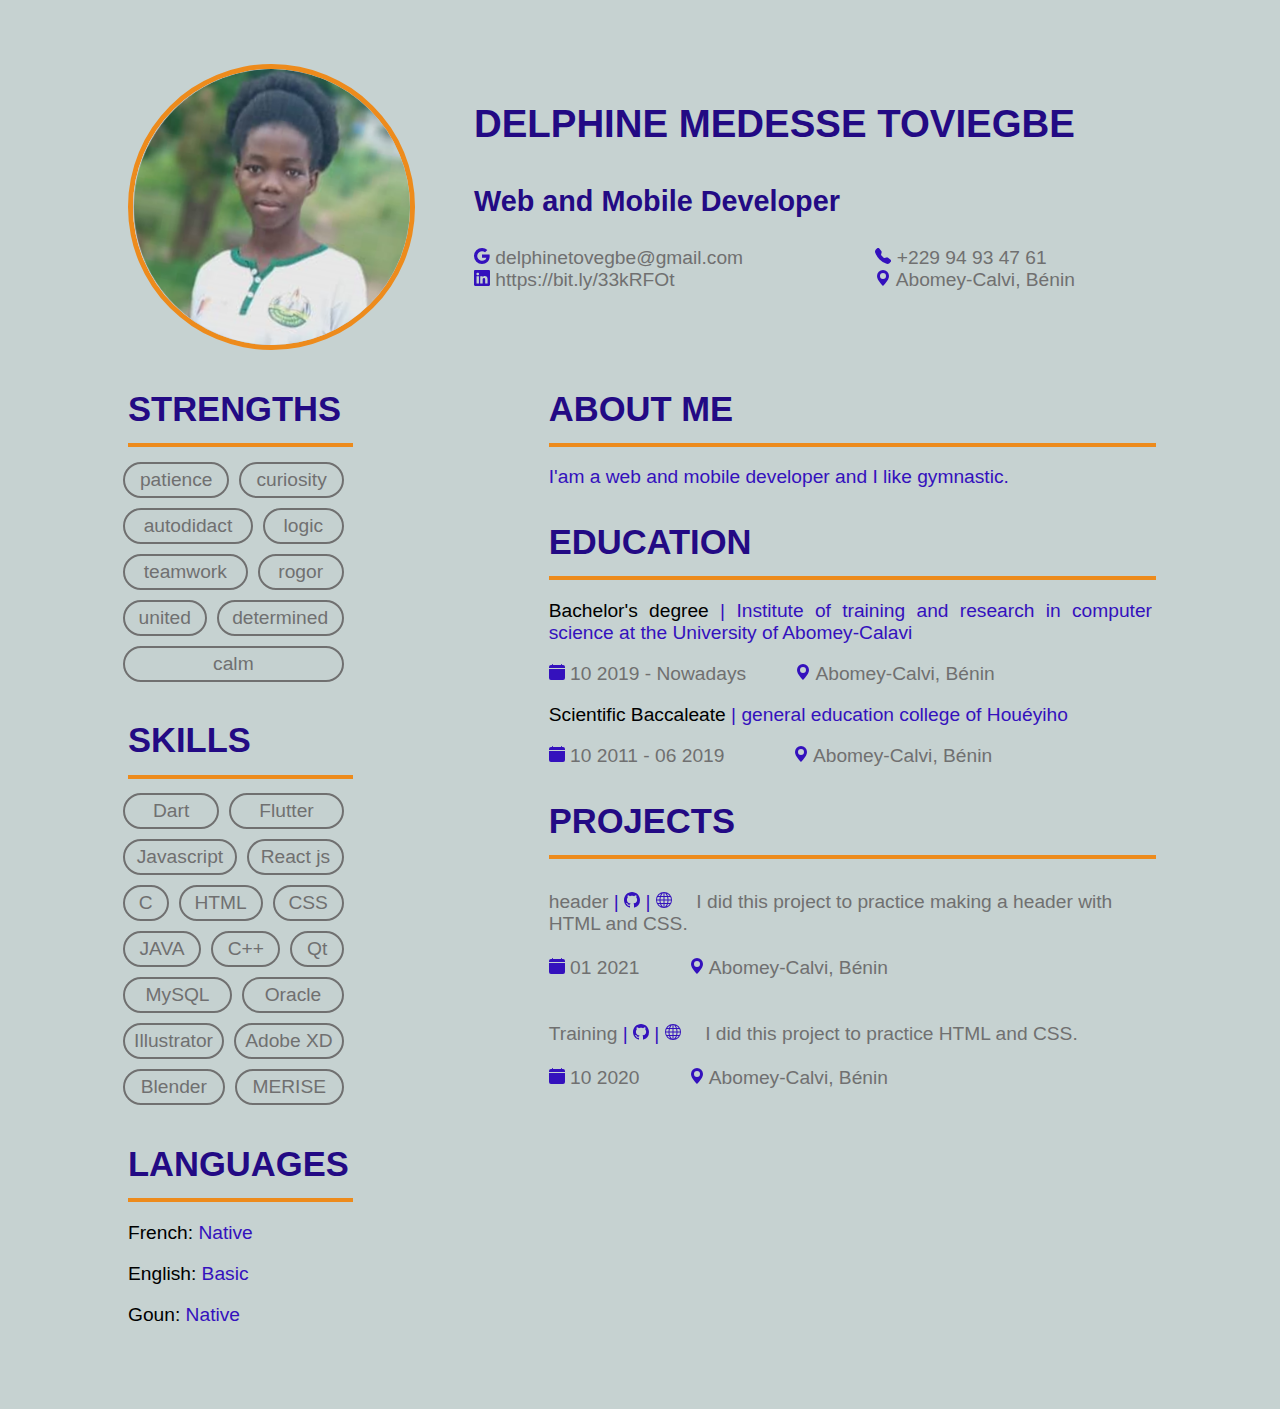
<file: index.html>
<!DOCTYPE html>
<html>
	<head>
		<title>Delphine CV</title>
		<meta charset="utf-8">
		<link rel="stylesheet" type="text/css" href="cv.css">
	</head>
	<body>
		<header>
			<nav>
				<div id="photo">
					<img src="phiphi1.png" alt="photo">
				</div>
				<div>
					<p class="center" id="nom">DELPHINE MEDESSE TOVIEGBE</p>
					<p class="center" id="fonction">Web and Mobile Developer</p>
					<div id="flex1">
						<div class="center">
							<svg xmlns="http://www.w3.org/2000/svg" width="16" height="16" fill="currentColor" class="bi bi-google" viewBox="0 0 16 16">
  							<path d="M15.545 6.558a9.42 9.42 0 0 1 .139 1.626c0 2.434-.87 4.492-2.384 5.885h.002C11.978 15.292 10.158 16 8 16A8 8 0 1 1 8 0a7.689 7.689 0 0 1 5.352 2.082l-2.284 2.284A4.347 4.347 0 0 0 8 3.166c-2.087 0-3.86 1.408-4.492 3.304a4.792 4.792 0 0 0 0 3.063h.003c.635 1.893 2.405 3.301 4.492 3.301 1.078 0 2.004-.276 2.722-.764h-.003a3.702 3.702 0 0 0 1.599-2.431H8v-3.08h7.545z"/>
							</svg>
							<a href="#">delphinetovegbe@gmail.com</a><br>
							<svg xmlns="http://www.w3.org/2000/svg" width="16" height="16" fill="currentColor" class="bi bi-linkedin" viewBox="0 0 16 16">
  							<path d="M0 1.146C0 .513.526 0 1.175 0h13.65C15.474 0 16 .513 16 1.146v13.708c0 .633-.526 1.146-1.175 1.146H1.175C.526 16 0 15.487 0 14.854V1.146zm4.943 12.248V6.169H2.542v7.225h2.401zm-1.2-8.212c.837 0 1.358-.554 1.358-1.248-.015-.709-.52-1.248-1.342-1.248-.822 0-1.359.54-1.359 1.248 0 .694.521 1.248 1.327 1.248h.016zm4.908 8.212V9.359c0-.216.016-.432.08-.586.173-.431.568-.878 1.232-.878.869 0 1.216.662 1.216 1.634v3.865h2.401V9.25c0-2.22-1.184-3.252-2.764-3.252-1.274 0-1.845.7-2.165 1.193v.025h-.016a5.54 5.54 0 0 1 .016-.025V6.169h-2.4c.03.678 0 7.225 0 7.225h2.4z"/>
							</svg>
							<a href="https://bit.ly/33kRFOt">https://bit.ly/33kRFOt</a>
						</div>
						<div class="center">
							<svg xmlns="http://www.w3.org/2000/svg" width="16" height="16" fill="currentColor" class="bi bi-telephone-fill" viewBox="0 0 16 16">
  							<path fill-rule="evenodd" d="M1.885.511a1.745 1.745 0 0 1 2.61.163L6.29 2.98c.329.423.445.974.315 1.494l-.547 2.19a.678.678 0 0 0 .178.643l2.457 2.457a.678.678 0 0 0 .644.178l2.189-.547a1.745 1.745 0 0 1 1.494.315l2.306 1.794c.829.645.905 1.87.163 2.611l-1.034 1.034c-.74.74-1.846 1.065-2.877.702a18.634 18.634 0 0 1-7.01-4.42 18.634 18.634 0 0 1-4.42-7.009c-.362-1.03-.037-2.137.703-2.877L1.885.511z"/>
							</svg>
							<a href="#">+229 94 93 47 61</a><br>
							<svg xmlns="http://www.w3.org/2000/svg" width="16" height="16" fill="currentColor" class="bi bi-geo-alt-fill" viewBox="0 0 16 16">
  							<path d="M8 16s6-5.686 6-10A6 6 0 0 0 2 6c0 4.314 6 10 6 10zm0-7a3 3 0 1 1 0-6 3 3 0 0 1 0 6z"/>
							</svg>
							<a href="#">Abomey-Calvi, Bénin</a>
						</div>
					</div>
				</div>
			</nav>
		</header>
		<section>
			<div id="div1">
				<p class="titre">STRENGTHS</p>
				<hr class="petit_hr">
				<div class="flex">
					<p class="radius">patience</p>
					<p class="radius">curiosity</p>
					<p class="radius">autodidact</p>
					<p class="radius">logic</p>
					<p class="radius">teamwork</p>
					<p class="radius">rogor</p>
					<p class="radius">united</p>
					<p class="radius">determined</p>
					<p class="radius">calm</p>
				</div>

			<p class="titre">SKILLS</p>
			<hr class="petit_hr">
			<div class="flex">
				<p class="radius">Dart</p>
				<p class="radius">Flutter</p>
				<p class="radius">Javascript</p>
				<p class="radius">React js</p>
				<p class="radius">C</p>
				<p class="radius">HTML</p>
				<p class="radius">CSS</p>
				<p class="radius">JAVA</p>
				<p class="radius">C++</p>
				<p class="radius">Qt</p>
				<p class="radius">MySQL</p>
				<p class="radius">Oracle</p>
				<p class="radius">Illustrator</p>
				<p class="radius">Adobe XD</p>
				<p class="radius">Blender</p>
				<p class="radius">MERISE</p>
			</div>

			<p class="titre">LANGUAGES</p>
			<hr class="petit_hr">
			<p>French: <span>Native</span></p>
			<p>English: <span>Basic</span></p>
			<p>Goun: <span>Native</span></p>
			</div>
			<div id="div2">
				<p class="titre">ABOUT ME</p>
				<hr class="grand_hr">
				<p><span> I'am a web and mobile developer and I like gymnastic.</span></p>


				<!--<p class="titre">EXPERIENCE</p>
				<hr class="grand_hr">-->



				<p class="titre">EDUCATION</p>
				<hr class="grand_hr">
				<p>Bachelor's degree <span>| Institute of training and research in computer science at the University of Abomey-Calavi</span></p>
				<svg xmlns="http://www.w3.org/2000/svg" width="16" height="16" fill="currentColor" class="bi bi-calendar-fill" viewBox="0 0 16 16">
  				<path d="M3.5 0a.5.5 0 0 1 .5.5V1h8V.5a.5.5 0 0 1 1 0V1h1a2 2 0 0 1 2 2v11a2 2 0 0 1-2 2H2a2 2 0 0 1-2-2V5h16V4H0V3a2 2 0 0 1 2-2h1V.5a.5.5 0 0 1 .5-.5z"/>
				</svg>
				<a href="#">10 2019 - Nowadays &emsp;&emsp;</a>
				<svg xmlns="http://www.w3.org/2000/svg" width="16" height="16" fill="currentColor" class="bi bi-geo-alt-fill" viewBox="0 0 16 16">
  				<path d="M8 16s6-5.686 6-10A6 6 0 0 0 2 6c0 4.314 6 10 6 10zm0-7a3 3 0 1 1 0-6 3 3 0 0 1 0 6z"/>
				</svg>
				<a href="#">Abomey-Calvi, Bénin</a>
				<p>Scientific Baccaleate <span>| general education college of Houéyiho</span></p>
				<svg xmlns="http://www.w3.org/2000/svg" width="16" height="16" fill="currentColor" class="bi bi-calendar-fill" viewBox="0 0 16 16">
  				<path d="M3.5 0a.5.5 0 0 1 .5.5V1h8V.5a.5.5 0 0 1 1 0V1h1a2 2 0 0 1 2 2v11a2 2 0 0 1-2 2H2a2 2 0 0 1-2-2V5h16V4H0V3a2 2 0 0 1 2-2h1V.5a.5.5 0 0 1 .5-.5z"/>
				</svg>
  				<a href="#">10 2011 - 06 2019 &emsp;&emsp;&emsp;</a>
  				<svg xmlns="http://www.w3.org/2000/svg" width="16" height="16" fill="currentColor" class="bi bi-geo-alt-fill" viewBox="0 0 16 16">
  				<path d="M8 16s6-5.686 6-10A6 6 0 0 0 2 6c0 4.314 6 10 6 10zm0-7a3 3 0 1 1 0-6 3 3 0 0 1 0 6z"/>
				</svg>
				<a href="#">Abomey-Calvi, Bénin</a>




				<p class="titre">PROJECTS</p>
				<hr class="grand_hr">
				<br>
				<a href=" https://delphine-toviegbe.github.io/header/">header</a><span> | </span>
				<svg xmlns="http://www.w3.org/2000/svg" width="16" height="16" fill="currentColor" class="bi bi-github" viewBox="0 0 16 16">
  				<path d="M8 0C3.58 0 0 3.58 0 8c0 3.54 2.29 6.53 5.47 7.59.4.07.55-.17.55-.38 0-.19-.01-.82-.01-1.49-2.01.37-2.53-.49-2.69-.94-.09-.23-.48-.94-.82-1.13-.28-.15-.68-.52-.01-.53.63-.01 1.08.58 1.23.82.72 1.21 1.87.87 2.33.66.07-.52.28-.87.51-1.07-1.78-.2-3.64-.89-3.64-3.95 0-.87.31-1.59.82-2.15-.08-.2-.36-1.02.08-2.12 0 0 .67-.21 2.2.82.64-.18 1.32-.27 2-.27.68 0 1.36.09 2 .27 1.53-1.04 2.2-.82 2.2-.82.44 1.1.16 1.92.08 2.12.51.56.82 1.27.82 2.15 0 3.07-1.87 3.75-3.65 3.95.29.25.54.73.54 1.48 0 1.07-.01 1.93-.01 2.2 0 .21.15.46.55.38A8.012 8.012 0 0 0 16 8c0-4.42-3.58-8-8-8z"/>
				</svg>
				<span> | </span>
				<svg xmlns="http://www.w3.org/2000/svg" width="16" height="16" fill="currentColor" class="bi bi-globe" viewBox="0 0 16 16">
  				<path d="M0 8a8 8 0 1 1 16 0A8 8 0 0 1 0 8zm7.5-6.923c-.67.204-1.335.82-1.887 1.855A7.97 7.97 0 0 0 5.145 4H7.5V1.077zM4.09 4a9.267 9.267 0 0 1 .64-1.539 6.7 6.7 0 0 1 .597-.933A7.025 7.025 0 0 0 2.255 4H4.09zm-.582 3.5c.03-.877.138-1.718.312-2.5H1.674a6.958 6.958 0 0 0-.656 2.5h2.49zM4.847 5a12.5 12.5 0 0 0-.338 2.5H7.5V5H4.847zM8.5 5v2.5h2.99a12.495 12.495 0 0 0-.337-2.5H8.5zM4.51 8.5a12.5 12.5 0 0 0 .337 2.5H7.5V8.5H4.51zm3.99 0V11h2.653c.187-.765.306-1.608.338-2.5H8.5zM5.145 12c.138.386.295.744.468 1.068.552 1.035 1.218 1.65 1.887 1.855V12H5.145zm.182 2.472a6.696 6.696 0 0 1-.597-.933A9.268 9.268 0 0 1 4.09 12H2.255a7.024 7.024 0 0 0 3.072 2.472zM3.82 11a13.652 13.652 0 0 1-.312-2.5h-2.49c.062.89.291 1.733.656 2.5H3.82zm6.853 3.472A7.024 7.024 0 0 0 13.745 12H11.91a9.27 9.27 0 0 1-.64 1.539 6.688 6.688 0 0 1-.597.933zM8.5 12v2.923c.67-.204 1.335-.82 1.887-1.855.173-.324.33-.682.468-1.068H8.5zm3.68-1h2.146c.365-.767.594-1.61.656-2.5h-2.49a13.65 13.65 0 0 1-.312 2.5zm2.802-3.5a6.959 6.959 0 0 0-.656-2.5H12.18c.174.782.282 1.623.312 2.5h2.49zM11.27 2.461c.247.464.462.98.64 1.539h1.835a7.024 7.024 0 0 0-3.072-2.472c.218.284.418.598.597.933zM10.855 4a7.966 7.966 0 0 0-.468-1.068C9.835 1.897 9.17 1.282 8.5 1.077V4h2.355z"/>
				</svg>&emsp;
				<a href="#">I did this project to practice making a header with HTML and CSS.</a><br><br>
				<svg xmlns="http://www.w3.org/2000/svg" width="16" height="16" fill="currentColor" class="bi bi-calendar-fill" viewBox="0 0 16 16">
  				<path d="M3.5 0a.5.5 0 0 1 .5.5V1h8V.5a.5.5 0 0 1 1 0V1h1a2 2 0 0 1 2 2v11a2 2 0 0 1-2 2H2a2 2 0 0 1-2-2V5h16V4H0V3a2 2 0 0 1 2-2h1V.5a.5.5 0 0 1 .5-.5z"/>
				</svg>
				<a href="#">01 2021  &emsp;&emsp;</a>
				<svg xmlns="http://www.w3.org/2000/svg" width="16" height="16" fill="currentColor" class="bi bi-geo-alt-fill" viewBox="0 0 16 16">
  				<path d="M8 16s6-5.686 6-10A6 6 0 0 0 2 6c0 4.314 6 10 6 10zm0-7a3 3 0 1 1 0-6 3 3 0 0 1 0 6z"/>
				</svg>
				<a href="#">Abomey-Calvi, Bénin</a>
				<br><br>
				<br>

				<a href="  https://delphine-toviegbe.github.io/entrainement/">Training</a><span> | </span>
				<svg xmlns="http://www.w3.org/2000/svg" width="16" height="16" fill="currentColor" class="bi bi-github" viewBox="0 0 16 16">
  				<path d="M8 0C3.58 0 0 3.58 0 8c0 3.54 2.29 6.53 5.47 7.59.4.07.55-.17.55-.38 0-.19-.01-.82-.01-1.49-2.01.37-2.53-.49-2.69-.94-.09-.23-.48-.94-.82-1.13-.28-.15-.68-.52-.01-.53.63-.01 1.08.58 1.23.82.72 1.21 1.87.87 2.33.66.07-.52.28-.87.51-1.07-1.78-.2-3.64-.89-3.64-3.95 0-.87.31-1.59.82-2.15-.08-.2-.36-1.02.08-2.12 0 0 .67-.21 2.2.82.64-.18 1.32-.27 2-.27.68 0 1.36.09 2 .27 1.53-1.04 2.2-.82 2.2-.82.44 1.1.16 1.92.08 2.12.51.56.82 1.27.82 2.15 0 3.07-1.87 3.75-3.65 3.95.29.25.54.73.54 1.48 0 1.07-.01 1.93-.01 2.2 0 .21.15.46.55.38A8.012 8.012 0 0 0 16 8c0-4.42-3.58-8-8-8z"/>
				</svg>
				<span> | </span>
				<svg xmlns="http://www.w3.org/2000/svg" width="16" height="16" fill="currentColor" class="bi bi-globe" viewBox="0 0 16 16">
  				<path d="M0 8a8 8 0 1 1 16 0A8 8 0 0 1 0 8zm7.5-6.923c-.67.204-1.335.82-1.887 1.855A7.97 7.97 0 0 0 5.145 4H7.5V1.077zM4.09 4a9.267 9.267 0 0 1 .64-1.539 6.7 6.7 0 0 1 .597-.933A7.025 7.025 0 0 0 2.255 4H4.09zm-.582 3.5c.03-.877.138-1.718.312-2.5H1.674a6.958 6.958 0 0 0-.656 2.5h2.49zM4.847 5a12.5 12.5 0 0 0-.338 2.5H7.5V5H4.847zM8.5 5v2.5h2.99a12.495 12.495 0 0 0-.337-2.5H8.5zM4.51 8.5a12.5 12.5 0 0 0 .337 2.5H7.5V8.5H4.51zm3.99 0V11h2.653c.187-.765.306-1.608.338-2.5H8.5zM5.145 12c.138.386.295.744.468 1.068.552 1.035 1.218 1.65 1.887 1.855V12H5.145zm.182 2.472a6.696 6.696 0 0 1-.597-.933A9.268 9.268 0 0 1 4.09 12H2.255a7.024 7.024 0 0 0 3.072 2.472zM3.82 11a13.652 13.652 0 0 1-.312-2.5h-2.49c.062.89.291 1.733.656 2.5H3.82zm6.853 3.472A7.024 7.024 0 0 0 13.745 12H11.91a9.27 9.27 0 0 1-.64 1.539 6.688 6.688 0 0 1-.597.933zM8.5 12v2.923c.67-.204 1.335-.82 1.887-1.855.173-.324.33-.682.468-1.068H8.5zm3.68-1h2.146c.365-.767.594-1.61.656-2.5h-2.49a13.65 13.65 0 0 1-.312 2.5zm2.802-3.5a6.959 6.959 0 0 0-.656-2.5H12.18c.174.782.282 1.623.312 2.5h2.49zM11.27 2.461c.247.464.462.98.64 1.539h1.835a7.024 7.024 0 0 0-3.072-2.472c.218.284.418.598.597.933zM10.855 4a7.966 7.966 0 0 0-.468-1.068C9.835 1.897 9.17 1.282 8.5 1.077V4h2.355z"/>
				</svg>&emsp;
				<a href="#">I did this project to practice HTML and CSS.</a><br><br>
				<svg xmlns="http://www.w3.org/2000/svg" width="16" height="16" fill="currentColor" class="bi bi-calendar-fill" viewBox="0 0 16 16">
  				<path d="M3.5 0a.5.5 0 0 1 .5.5V1h8V.5a.5.5 0 0 1 1 0V1h1a2 2 0 0 1 2 2v11a2 2 0 0 1-2 2H2a2 2 0 0 1-2-2V5h16V4H0V3a2 2 0 0 1 2-2h1V.5a.5.5 0 0 1 .5-.5z"/>
				</svg>
				<a href="#">10 2020  &emsp;&emsp;</a>
				<svg xmlns="http://www.w3.org/2000/svg" width="16" height="16" fill="currentColor" class="bi bi-geo-alt-fill" viewBox="0 0 16 16">
  				<path d="M8 16s6-5.686 6-10A6 6 0 0 0 2 6c0 4.314 6 10 6 10zm0-7a3 3 0 1 1 0-6 3 3 0 0 1 0 6z"/>
				</svg>
				<a href="#">Abomey-Calvi, Bénin</a>

				<!--<p class="titre">INNOVATIONS</p>
				<hr class="grand_hr">-->
			</div>
		</section>
		<footer>
			
		</footer>
	</body>
</html>
</file>
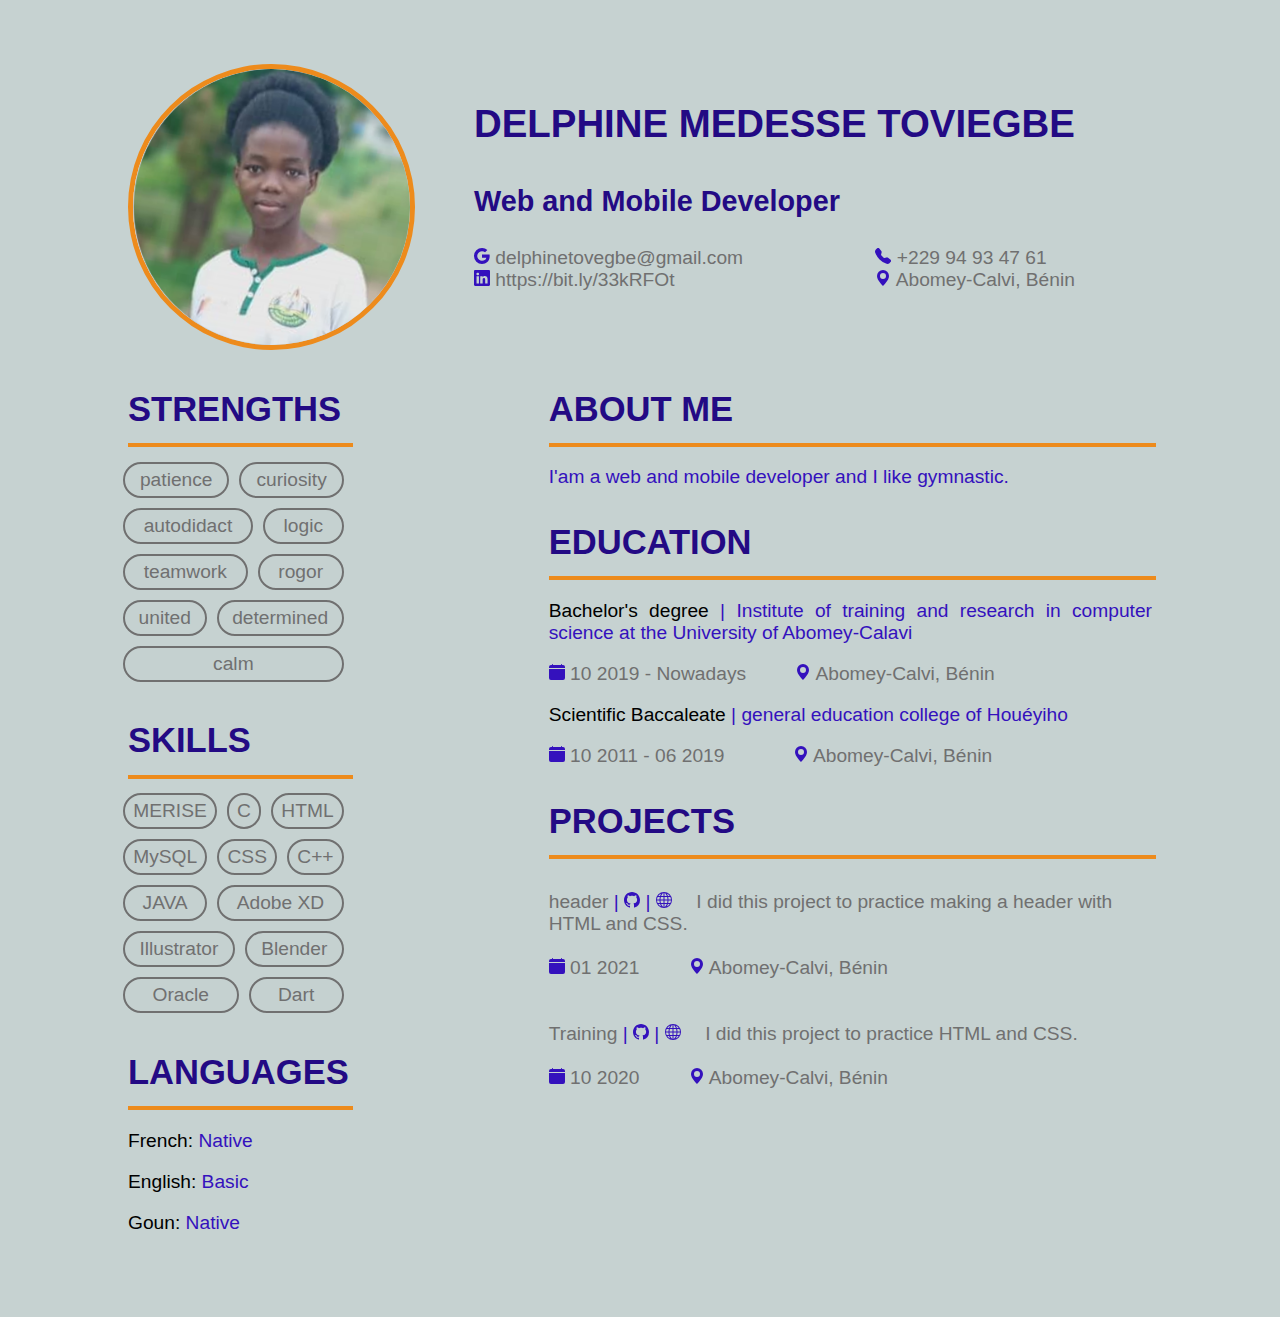
<file: cv.html>
<!DOCTYPE html>
<html>
	<head>
		<title>Delphine CV</title>
		<meta charset="utf-8">
		<link rel="stylesheet" type="text/css" href="cv.css">
	</head>
	<body>
		<header>
			<nav>
				<div id="photo">
					<img src="phiphi1.png" alt="photo">
				</div>
				<div>
					<p class="center" id="nom">DELPHINE MEDESSE TOVIEGBE</p>
					<p class="center" id="fonction">Web and Mobile Developer</p>
					<div id="flex1">
						<div class="center">
							<svg xmlns="http://www.w3.org/2000/svg" width="16" height="16" fill="currentColor" class="bi bi-google" viewBox="0 0 16 16">
  							<path d="M15.545 6.558a9.42 9.42 0 0 1 .139 1.626c0 2.434-.87 4.492-2.384 5.885h.002C11.978 15.292 10.158 16 8 16A8 8 0 1 1 8 0a7.689 7.689 0 0 1 5.352 2.082l-2.284 2.284A4.347 4.347 0 0 0 8 3.166c-2.087 0-3.86 1.408-4.492 3.304a4.792 4.792 0 0 0 0 3.063h.003c.635 1.893 2.405 3.301 4.492 3.301 1.078 0 2.004-.276 2.722-.764h-.003a3.702 3.702 0 0 0 1.599-2.431H8v-3.08h7.545z"/>
							</svg>
							<a href="#">delphinetovegbe@gmail.com</a><br>
							<svg xmlns="http://www.w3.org/2000/svg" width="16" height="16" fill="currentColor" class="bi bi-linkedin" viewBox="0 0 16 16">
  							<path d="M0 1.146C0 .513.526 0 1.175 0h13.65C15.474 0 16 .513 16 1.146v13.708c0 .633-.526 1.146-1.175 1.146H1.175C.526 16 0 15.487 0 14.854V1.146zm4.943 12.248V6.169H2.542v7.225h2.401zm-1.2-8.212c.837 0 1.358-.554 1.358-1.248-.015-.709-.52-1.248-1.342-1.248-.822 0-1.359.54-1.359 1.248 0 .694.521 1.248 1.327 1.248h.016zm4.908 8.212V9.359c0-.216.016-.432.08-.586.173-.431.568-.878 1.232-.878.869 0 1.216.662 1.216 1.634v3.865h2.401V9.25c0-2.22-1.184-3.252-2.764-3.252-1.274 0-1.845.7-2.165 1.193v.025h-.016a5.54 5.54 0 0 1 .016-.025V6.169h-2.4c.03.678 0 7.225 0 7.225h2.4z"/>
							</svg>
							<a href="https://bit.ly/33kRFOt">https://bit.ly/33kRFOt</a>
						</div>
						<div class="center">
							<svg xmlns="http://www.w3.org/2000/svg" width="16" height="16" fill="currentColor" class="bi bi-telephone-fill" viewBox="0 0 16 16">
  							<path fill-rule="evenodd" d="M1.885.511a1.745 1.745 0 0 1 2.61.163L6.29 2.98c.329.423.445.974.315 1.494l-.547 2.19a.678.678 0 0 0 .178.643l2.457 2.457a.678.678 0 0 0 .644.178l2.189-.547a1.745 1.745 0 0 1 1.494.315l2.306 1.794c.829.645.905 1.87.163 2.611l-1.034 1.034c-.74.74-1.846 1.065-2.877.702a18.634 18.634 0 0 1-7.01-4.42 18.634 18.634 0 0 1-4.42-7.009c-.362-1.03-.037-2.137.703-2.877L1.885.511z"/>
							</svg>
							<a href="#">+229 94 93 47 61</a><br>
							<svg xmlns="http://www.w3.org/2000/svg" width="16" height="16" fill="currentColor" class="bi bi-geo-alt-fill" viewBox="0 0 16 16">
  							<path d="M8 16s6-5.686 6-10A6 6 0 0 0 2 6c0 4.314 6 10 6 10zm0-7a3 3 0 1 1 0-6 3 3 0 0 1 0 6z"/>
							</svg>
							<a href="#">Abomey-Calvi, Bénin</a>
						</div>
					</div>
				</div>
			</nav>
		</header>
		<section>
			<div id="div1">
				<p class="titre">STRENGTHS</p>
				<hr class="petit_hr">
				<div class="flex">
					<p class="radius">patience</p>
					<p class="radius">curiosity</p>
					<p class="radius">autodidact</p>
					<p class="radius">logic</p>
					<p class="radius">teamwork</p>
					<p class="radius">rogor</p>
					<p class="radius">united</p>
					<p class="radius">determined</p>
					<p class="radius">calm</p>
				</div>

			<p class="titre">SKILLS</p>
			<hr class="petit_hr">
			<div class="flex">
				<p class="radius">MERISE</p>
				<p class="radius">C</p>
				<p class="radius">HTML</p>
				<p class="radius">MySQL</p>
				<p class="radius">CSS</p>
				<p class="radius">C++</p>
				<p class="radius">JAVA</p>
				<p class="radius">Adobe XD</p>
				<p class="radius">Illustrator</p>
				<p class="radius">Blender</p>
				<p class="radius">Oracle</p>
				<p class="radius">Dart</p>
			</div>

			<p class="titre">LANGUAGES</p>
			<hr class="petit_hr">
			<p>French: <span>Native</span></p>
			<p>English: <span>Basic</span></p>
			<p>Goun: <span>Native</span></p>
			</div>
			<div id="div2">
				<p class="titre">ABOUT ME</p>
				<hr class="grand_hr">
				<p><span> I'am a web and mobile developer and I like gymnastic.</span></p>


				<!--<p class="titre">EXPERIENCE</p>
				<hr class="grand_hr">-->



				<p class="titre">EDUCATION</p>
				<hr class="grand_hr">
				<p>Bachelor's degree <span>| Institute of training and research in computer science at the University of Abomey-Calavi</span></p>
				<svg xmlns="http://www.w3.org/2000/svg" width="16" height="16" fill="currentColor" class="bi bi-calendar-fill" viewBox="0 0 16 16">
  				<path d="M3.5 0a.5.5 0 0 1 .5.5V1h8V.5a.5.5 0 0 1 1 0V1h1a2 2 0 0 1 2 2v11a2 2 0 0 1-2 2H2a2 2 0 0 1-2-2V5h16V4H0V3a2 2 0 0 1 2-2h1V.5a.5.5 0 0 1 .5-.5z"/>
				</svg>
				<a href="#">10 2019 - Nowadays &emsp;&emsp;</a>
				<svg xmlns="http://www.w3.org/2000/svg" width="16" height="16" fill="currentColor" class="bi bi-geo-alt-fill" viewBox="0 0 16 16">
  				<path d="M8 16s6-5.686 6-10A6 6 0 0 0 2 6c0 4.314 6 10 6 10zm0-7a3 3 0 1 1 0-6 3 3 0 0 1 0 6z"/>
				</svg>
				<a href="#">Abomey-Calvi, Bénin</a>
				<p>Scientific Baccaleate <span>| general education college of Houéyiho</span></p>
				<svg xmlns="http://www.w3.org/2000/svg" width="16" height="16" fill="currentColor" class="bi bi-calendar-fill" viewBox="0 0 16 16">
  				<path d="M3.5 0a.5.5 0 0 1 .5.5V1h8V.5a.5.5 0 0 1 1 0V1h1a2 2 0 0 1 2 2v11a2 2 0 0 1-2 2H2a2 2 0 0 1-2-2V5h16V4H0V3a2 2 0 0 1 2-2h1V.5a.5.5 0 0 1 .5-.5z"/>
				</svg>
  				<a href="#">10 2011 - 06 2019 &emsp;&emsp;&emsp;</a>
  				<svg xmlns="http://www.w3.org/2000/svg" width="16" height="16" fill="currentColor" class="bi bi-geo-alt-fill" viewBox="0 0 16 16">
  				<path d="M8 16s6-5.686 6-10A6 6 0 0 0 2 6c0 4.314 6 10 6 10zm0-7a3 3 0 1 1 0-6 3 3 0 0 1 0 6z"/>
				</svg>
				<a href="#">Abomey-Calvi, Bénin</a>




				<p class="titre">PROJECTS</p>
				<hr class="grand_hr">
				<br>
				<a href=" https://delphine-toviegbe.github.io/header/">header</a><span> | </span>
				<svg xmlns="http://www.w3.org/2000/svg" width="16" height="16" fill="currentColor" class="bi bi-github" viewBox="0 0 16 16">
  				<path d="M8 0C3.58 0 0 3.58 0 8c0 3.54 2.29 6.53 5.47 7.59.4.07.55-.17.55-.38 0-.19-.01-.82-.01-1.49-2.01.37-2.53-.49-2.69-.94-.09-.23-.48-.94-.82-1.13-.28-.15-.68-.52-.01-.53.63-.01 1.08.58 1.23.82.72 1.21 1.87.87 2.33.66.07-.52.28-.87.51-1.07-1.78-.2-3.64-.89-3.64-3.95 0-.87.31-1.59.82-2.15-.08-.2-.36-1.02.08-2.12 0 0 .67-.21 2.2.82.64-.18 1.32-.27 2-.27.68 0 1.36.09 2 .27 1.53-1.04 2.2-.82 2.2-.82.44 1.1.16 1.92.08 2.12.51.56.82 1.27.82 2.15 0 3.07-1.87 3.75-3.65 3.95.29.25.54.73.54 1.48 0 1.07-.01 1.93-.01 2.2 0 .21.15.46.55.38A8.012 8.012 0 0 0 16 8c0-4.42-3.58-8-8-8z"/>
				</svg>
				<span> | </span>
				<svg xmlns="http://www.w3.org/2000/svg" width="16" height="16" fill="currentColor" class="bi bi-globe" viewBox="0 0 16 16">
  				<path d="M0 8a8 8 0 1 1 16 0A8 8 0 0 1 0 8zm7.5-6.923c-.67.204-1.335.82-1.887 1.855A7.97 7.97 0 0 0 5.145 4H7.5V1.077zM4.09 4a9.267 9.267 0 0 1 .64-1.539 6.7 6.7 0 0 1 .597-.933A7.025 7.025 0 0 0 2.255 4H4.09zm-.582 3.5c.03-.877.138-1.718.312-2.5H1.674a6.958 6.958 0 0 0-.656 2.5h2.49zM4.847 5a12.5 12.5 0 0 0-.338 2.5H7.5V5H4.847zM8.5 5v2.5h2.99a12.495 12.495 0 0 0-.337-2.5H8.5zM4.51 8.5a12.5 12.5 0 0 0 .337 2.5H7.5V8.5H4.51zm3.99 0V11h2.653c.187-.765.306-1.608.338-2.5H8.5zM5.145 12c.138.386.295.744.468 1.068.552 1.035 1.218 1.65 1.887 1.855V12H5.145zm.182 2.472a6.696 6.696 0 0 1-.597-.933A9.268 9.268 0 0 1 4.09 12H2.255a7.024 7.024 0 0 0 3.072 2.472zM3.82 11a13.652 13.652 0 0 1-.312-2.5h-2.49c.062.89.291 1.733.656 2.5H3.82zm6.853 3.472A7.024 7.024 0 0 0 13.745 12H11.91a9.27 9.27 0 0 1-.64 1.539 6.688 6.688 0 0 1-.597.933zM8.5 12v2.923c.67-.204 1.335-.82 1.887-1.855.173-.324.33-.682.468-1.068H8.5zm3.68-1h2.146c.365-.767.594-1.61.656-2.5h-2.49a13.65 13.65 0 0 1-.312 2.5zm2.802-3.5a6.959 6.959 0 0 0-.656-2.5H12.18c.174.782.282 1.623.312 2.5h2.49zM11.27 2.461c.247.464.462.98.64 1.539h1.835a7.024 7.024 0 0 0-3.072-2.472c.218.284.418.598.597.933zM10.855 4a7.966 7.966 0 0 0-.468-1.068C9.835 1.897 9.17 1.282 8.5 1.077V4h2.355z"/>
				</svg>&emsp;
				<a href="#">I did this project to practice making a header with HTML and CSS.</a><br><br>
				<svg xmlns="http://www.w3.org/2000/svg" width="16" height="16" fill="currentColor" class="bi bi-calendar-fill" viewBox="0 0 16 16">
  				<path d="M3.5 0a.5.5 0 0 1 .5.5V1h8V.5a.5.5 0 0 1 1 0V1h1a2 2 0 0 1 2 2v11a2 2 0 0 1-2 2H2a2 2 0 0 1-2-2V5h16V4H0V3a2 2 0 0 1 2-2h1V.5a.5.5 0 0 1 .5-.5z"/>
				</svg>
				<a href="#">01 2021  &emsp;&emsp;</a>
				<svg xmlns="http://www.w3.org/2000/svg" width="16" height="16" fill="currentColor" class="bi bi-geo-alt-fill" viewBox="0 0 16 16">
  				<path d="M8 16s6-5.686 6-10A6 6 0 0 0 2 6c0 4.314 6 10 6 10zm0-7a3 3 0 1 1 0-6 3 3 0 0 1 0 6z"/>
				</svg>
				<a href="#">Abomey-Calvi, Bénin</a>
				<br><br>
				<br>

				<a href="  https://delphine-toviegbe.github.io/entrainement/">Training</a><span> | </span>
				<svg xmlns="http://www.w3.org/2000/svg" width="16" height="16" fill="currentColor" class="bi bi-github" viewBox="0 0 16 16">
  				<path d="M8 0C3.58 0 0 3.58 0 8c0 3.54 2.29 6.53 5.47 7.59.4.07.55-.17.55-.38 0-.19-.01-.82-.01-1.49-2.01.37-2.53-.49-2.69-.94-.09-.23-.48-.94-.82-1.13-.28-.15-.68-.52-.01-.53.63-.01 1.08.58 1.23.82.72 1.21 1.87.87 2.33.66.07-.52.28-.87.51-1.07-1.78-.2-3.64-.89-3.64-3.95 0-.87.31-1.59.82-2.15-.08-.2-.36-1.02.08-2.12 0 0 .67-.21 2.2.82.64-.18 1.32-.27 2-.27.68 0 1.36.09 2 .27 1.53-1.04 2.2-.82 2.2-.82.44 1.1.16 1.92.08 2.12.51.56.82 1.27.82 2.15 0 3.07-1.87 3.75-3.65 3.95.29.25.54.73.54 1.48 0 1.07-.01 1.93-.01 2.2 0 .21.15.46.55.38A8.012 8.012 0 0 0 16 8c0-4.42-3.58-8-8-8z"/>
				</svg>
				<span> | </span>
				<svg xmlns="http://www.w3.org/2000/svg" width="16" height="16" fill="currentColor" class="bi bi-globe" viewBox="0 0 16 16">
  				<path d="M0 8a8 8 0 1 1 16 0A8 8 0 0 1 0 8zm7.5-6.923c-.67.204-1.335.82-1.887 1.855A7.97 7.97 0 0 0 5.145 4H7.5V1.077zM4.09 4a9.267 9.267 0 0 1 .64-1.539 6.7 6.7 0 0 1 .597-.933A7.025 7.025 0 0 0 2.255 4H4.09zm-.582 3.5c.03-.877.138-1.718.312-2.5H1.674a6.958 6.958 0 0 0-.656 2.5h2.49zM4.847 5a12.5 12.5 0 0 0-.338 2.5H7.5V5H4.847zM8.5 5v2.5h2.99a12.495 12.495 0 0 0-.337-2.5H8.5zM4.51 8.5a12.5 12.5 0 0 0 .337 2.5H7.5V8.5H4.51zm3.99 0V11h2.653c.187-.765.306-1.608.338-2.5H8.5zM5.145 12c.138.386.295.744.468 1.068.552 1.035 1.218 1.65 1.887 1.855V12H5.145zm.182 2.472a6.696 6.696 0 0 1-.597-.933A9.268 9.268 0 0 1 4.09 12H2.255a7.024 7.024 0 0 0 3.072 2.472zM3.82 11a13.652 13.652 0 0 1-.312-2.5h-2.49c.062.89.291 1.733.656 2.5H3.82zm6.853 3.472A7.024 7.024 0 0 0 13.745 12H11.91a9.27 9.27 0 0 1-.64 1.539 6.688 6.688 0 0 1-.597.933zM8.5 12v2.923c.67-.204 1.335-.82 1.887-1.855.173-.324.33-.682.468-1.068H8.5zm3.68-1h2.146c.365-.767.594-1.61.656-2.5h-2.49a13.65 13.65 0 0 1-.312 2.5zm2.802-3.5a6.959 6.959 0 0 0-.656-2.5H12.18c.174.782.282 1.623.312 2.5h2.49zM11.27 2.461c.247.464.462.98.64 1.539h1.835a7.024 7.024 0 0 0-3.072-2.472c.218.284.418.598.597.933zM10.855 4a7.966 7.966 0 0 0-.468-1.068C9.835 1.897 9.17 1.282 8.5 1.077V4h2.355z"/>
				</svg>&emsp;
				<a href="#">I did this project to practice HTML and CSS.</a><br><br>
				<svg xmlns="http://www.w3.org/2000/svg" width="16" height="16" fill="currentColor" class="bi bi-calendar-fill" viewBox="0 0 16 16">
  				<path d="M3.5 0a.5.5 0 0 1 .5.5V1h8V.5a.5.5 0 0 1 1 0V1h1a2 2 0 0 1 2 2v11a2 2 0 0 1-2 2H2a2 2 0 0 1-2-2V5h16V4H0V3a2 2 0 0 1 2-2h1V.5a.5.5 0 0 1 .5-.5z"/>
				</svg>
				<a href="#">10 2020  &emsp;&emsp;</a>
				<svg xmlns="http://www.w3.org/2000/svg" width="16" height="16" fill="currentColor" class="bi bi-geo-alt-fill" viewBox="0 0 16 16">
  				<path d="M8 16s6-5.686 6-10A6 6 0 0 0 2 6c0 4.314 6 10 6 10zm0-7a3 3 0 1 1 0-6 3 3 0 0 1 0 6z"/>
				</svg>
				<a href="#">Abomey-Calvi, Bénin</a>

				<!--<p class="titre">INNOVATIONS</p>
				<hr class="grand_hr">-->
			</div>
		</section>
		<footer>
			
		</footer>
	</body>
</html>
</file>
<file: cv.css>
body{
	background-color: #C6D2D1;
	margin-right: 10%;
	margin-left: 10%;
	margin-top: 5%;
	margin-bottom: 5%;
	font-family: arial;
	font-size: 1.2em;
}
nav,section, #flex1{
	display: flex;
}
#flex1{
	justify-content: space-between;
}
.flex{
	display: flex;
	justify-content: space-between;
	flex-wrap: wrap;
	margin-left: -10px;
}
img{
	border-radius: 50%;
	width: 80%;
	height: auto;
	border: solid 5px #ED8B1C;
	border-radius: 50%;
}
#nom,#fonction,.titre {
	font-weight: bold;
	color: #230A84;
}
#nom{
	font-size: 2em;
}
.titre,#fonction{
	font-size: 1.8em;
}
#fonction{
	font-size: 1.5em;
}
svg{
	color: #3411BD;
}
a{
	text-decoration: none;
	color: #707070;
}
#div1{
	margin-right: 100px;
	width: 25%;
}
#div2{
	margin-left: 100px;
}
.petit_hr{
	width: 100%;
	border: solid 2px #ED8B1C;
	margin-top: -20px;
	margin-left: 0px;
}
.grand_hr{
	width: 100%;
	border: solid 2px #ED8B1C;
	margin-top: -20px;
	margin-left: 0px;
}
.radius{
	border: solid 2px #707070;
	border-radius: 50px;
	color: #707070;
	background-color: #C5D1D0;
	padding: 5px;
	margin: 5px;
	flex-grow: 1;
	text-align: center;
}
p{
	text-align: justify;
}
span{
	color: #3411BD;
}
@media (max-width: 1200px){
	nav{
		flex-direction: column;
	}
	#photo, .center{
		text-align: center;
		flex-grow: 1;
	}
	img{
		width: 50%;
	}

}
</file>
